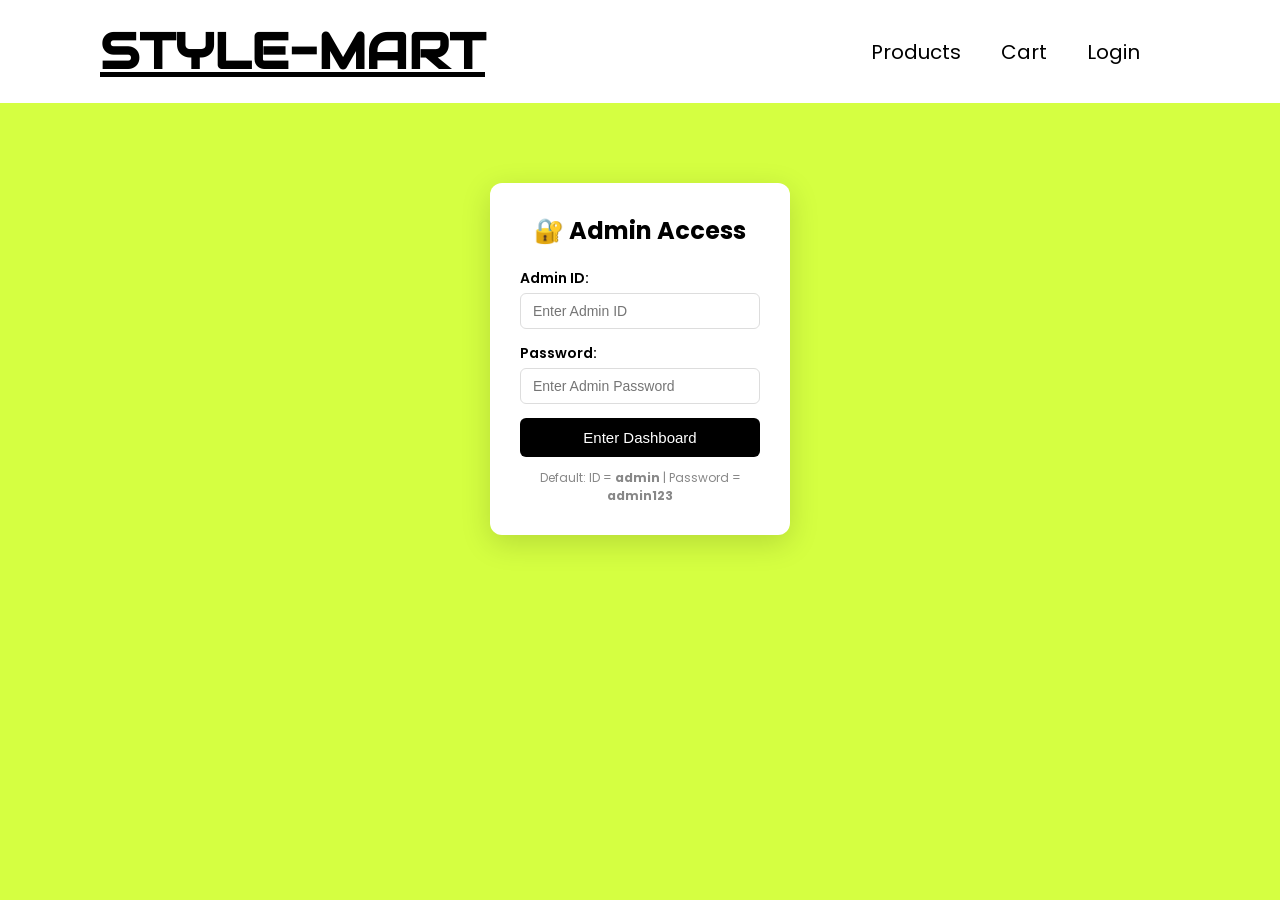
<file: admin.html>
<!DOCTYPE html>
<html lang="en">
<head>
    <meta charset="UTF-8">
    <title>STYLE-MART Admin</title>
    <link href="https://fonts.googleapis.com/css2?family=Poppins&family=Audiowide&family=Bruno+Ace&display=swap" rel="stylesheet">
    <link rel="stylesheet" href="design.css">
</head>

<body onload="showUserName();">
<main>

    <nav>
        <h2>STYLE-MART</h2>
        <div class="part2">
            <a href="products.html">Products</a>
            <a href="cart.html">Cart</a>
            <a href="login.html">Login</a>
            <div id="user-name"></div>
        </div>
    </nav>

    <!-- ADMIN LOGIN BOX -->
    <div id="admin-login-box" class="login" style="margin-top: 80px;">
        <div class="login-box">
            <h2 style="text-align:center; margin-bottom:20px;">🔐 Admin Access</h2>
            <label>Admin ID:</label>
            <input type="text" id="adminId" placeholder="Enter Admin ID">
            <label>Password:</label>
            <input type="password" id="adminPass" placeholder="Enter Admin Password">
            <button onclick="loginAdmin()">Enter Dashboard</button>
            <p style="text-align:center; margin-top:12px; font-size:12px; color:#888;">
                Default: ID = <b>admin</b> | Password = <b>admin123</b>
            </p>
        </div>
    </div>

    <!-- ADMIN DASHBOARD -->
    <div id="admin-dashboard" style="display:none; padding: 30px 60px;">
        <div style="display:flex; justify-content:space-between; align-items:center; flex-wrap:wrap; gap:15px; margin-bottom:25px;">
            <h1 style="font-family:'Audiowide',sans-serif;">📋 Customer Orders</h1>
            <div style="display:flex; gap:15px; align-items:center; flex-wrap:wrap;">
                <span id="total-revenue" style="font-size:20px; font-weight:bold; background:black; color:#D5FF41; padding:10px 20px; border-radius:25px;">
                    Total Revenue: ₹0
                </span>
                <button onclick="clearAllOrders()" class="order-btn" style="background:red;">🗑 Clear All Orders</button>
                <button onclick="logoutAdmin()" class="order-btn" style="background:black;">Logout Admin</button>
            </div>
        </div>

        <div style="overflow-x:auto;">
            <table id="order-table" style="width:100%; border-collapse:collapse; background:white; border-radius:12px; overflow:hidden; box-shadow:0 4px 20px rgba(0,0,0,0.1);">
                <thead>
                    <tr style="background:black; color:white;">
                        <th style="padding:15px;">Customer</th>
                        <th style="padding:15px;">Contact & Address</th>
                        <th style="padding:15px;">Order Details</th>
                        <th style="padding:15px;">Total</th>
                        <th style="padding:15px;">Date & Time</th>
                        <th style="padding:15px;">Action</th>
                    </tr>
                </thead>
                <tbody id="admin-orders-list">
                </tbody>
            </table>
        </div>
    </div>

</main>

<!-- Admin table row styling -->
<style>
    #order-table tbody tr:nth-child(even) { background: #f9f9f9; }
    #order-table tbody tr:hover { background: #efffcc; transition:0.2s; }
    #order-table td { padding: 14px 15px; border-bottom: 1px solid #eee; vertical-align:top; }
    .dispatch-btn { padding:9px 18px; background:#1a6fc4; color:white; border:none; border-radius:20px; font-size:13px; cursor:pointer; font-family:'Poppins',sans-serif; font-weight:600; transition:0.3s; white-space:nowrap; }
    .dispatch-btn:hover { background:#0d4f96; transform:scale(1.05); }
    .dispatched-badge { display:inline-block; padding:7px 14px; background:#e6f9ee; color:#1a9c4a; border:1.5px solid #1a9c4a; border-radius:20px; font-size:13px; font-weight:600; }
</style>

<script src="script.js"></script>
</body>
</html>
</file>
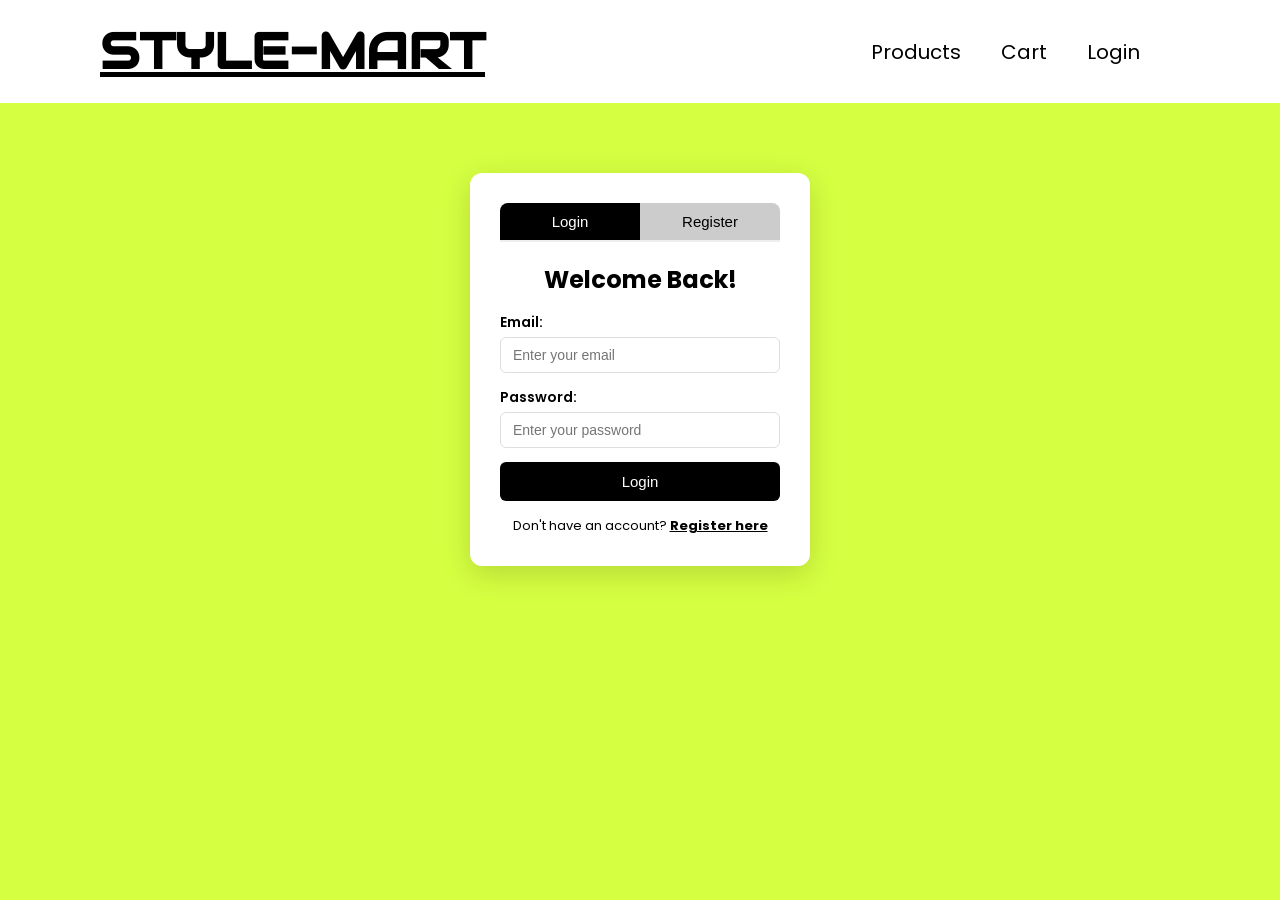
<file: login.html>
<!DOCTYPE html>
<html lang="en">
<head>
    <meta charset="UTF-8">
    <meta name="viewport" content="width=device-width, initial-scale=1.0">
    <title>STYLE-MART Login</title>
    <link href="https://fonts.googleapis.com/css2?family=Poppins&family=Audiowide&family=Bruno+Ace&display=swap" rel="stylesheet">
    <link rel="stylesheet" href="design.css">
</head>

<body onload="showUserName()">
<main>

    <nav>
        <h2>STYLE-MART</h2>
        <div class="part2">
            <a href="products.html">Products</a>
            <a href="cart.html">Cart</a>
            <a href="login.html">Login</a>
            <div id="user-name"></div>
        </div>
    </nav>

    <section>
        <div class="login">
            <div class="login-box" style="width:340px;">

                <!-- TABS -->
                <div style="display:flex; margin-bottom:20px; border-bottom:2px solid #eee;">
                    <button onclick="showLoginForm()" id="tab-login"
                        style="flex:1; padding:10px; border:none; background:black; color:white; font-size:15px; cursor:pointer; border-radius:8px 0 0 0;">
                        Login
                    </button>
                    <button onclick="showRegisterForm()" id="tab-register"
                        style="flex:1; padding:10px; border:none; background:#ccc; color:black; font-size:15px; cursor:pointer; border-radius:0 8px 0 0;">
                        Register
                    </button>
                </div>

                <!-- LOGIN FORM -->
                <div id="login-section">
                    <h2 style="text-align:center; margin-bottom:15px;">Welcome Back!</h2>

                    <label>Email:</label>
                    <input type="email" id="login-email" placeholder="Enter your email">

                    <label>Password:</label>
                    <input type="password" id="login-password" placeholder="Enter your password">

                    <button onclick="loginUser()">Login</button>

                    <p style="text-align:center; margin-top:15px; font-size:13px;">
                        Don't have an account?
                        <a href="#" onclick="showRegisterForm()" style="color:black; font-weight:bold;">Register here</a>
                    </p>
                </div>

                <!-- REGISTER FORM -->
                <div id="register-section" style="display:none;">
                    <h2 style="text-align:center; margin-bottom:15px;">Create Account</h2>

                    <label>Full Name:</label>
                    <input type="text" id="reg-name" placeholder="Enter your name">

                    <label>Mobile No:</label>
                    <input type="tel" id="reg-mobile" placeholder="10-digit mobile number" maxlength="10">

                    <label>Email:</label>
                    <input type="email" id="reg-email" placeholder="Enter your email">

                    <label>Address:</label>
                    <input type="text" id="reg-address" placeholder="Enter your address">

                    <label>Password:</label>
                    <input type="password" id="reg-password" placeholder="Min 6 characters">

                    <button onclick="registerUser()">Register</button>

                    <p style="text-align:center; margin-top:15px; font-size:13px;">
                        Already have an account?
                        <a href="#" onclick="showLoginForm()" style="color:black; font-weight:bold;">Login here</a>
                    </p>
                </div>

            </div>
        </div>
    </section>

</main>
<script src="script.js"></script>
</body>
</html>
</file>
<file: design.css>
html {
    scroll-behavior: smooth;
}

/* RESET */
* {
    margin: 0;
    padding: 0;
    box-sizing: border-box;
}

html, body {
    height: 100%;
    width: 100%;
    font-family: "Poppins", sans-serif;
    
}

/* NAVBAR */
nav {
    padding: 20px 100px;
    width: 100%;
    display: flex;
    align-items: center;
    justify-content: space-between;
    background-color: #ffffff;
}

nav h2 {
    font-size: 50px;
    font-family: "Audiowide", sans-serif;
    font-weight: bold;
    text-decoration: underline;
}

nav .part2 {
    display: flex;
    align-items: center;
    gap: 40px;
}

nav a {
    font-size: 20px;
    text-decoration: none;
    color: black;
    position: relative;
}

/* NAV HOVER EFFECT */
nav a::after {
    content: "";
    position: absolute;
    left: 0;
    bottom: -5px;
    width: 0%;
    height: 2px;
    background: black;
    transition: 0.3s ease;
}

nav a:hover::after {
    width: 100%;
}

/* USER NAME */
#user-name {
    font-size: 16px;
    font-weight: 500;
    color: #333;
}

main {
    width: 100%;
    min-height: 100vh;
    background-color: #D5FF41;
}

/* HERO SECTION */
section {
    padding: 20px 100px;
}

.hero-text1 h1,
.hero-text2 h1 {
    font-size: 120px;
    text-transform: uppercase;
    font-family: "Bruno Ace", sans-serif;
    line-height: 1.1;
}

.hero-text2 p {
    font-size: 18px;
    margin-top: 10px;
}

/* PRODUCTS GRID */
.products {
    width: 90%;
    margin: 50px auto;
    display: grid;
    grid-template-columns: repeat(3, 1fr);
    gap: 30px;
}

/* PRODUCT BOX */
.product-box {
    height: 400px;
    border-radius: 20px;
    overflow: hidden;
    position: relative;
    transition: 0.4s;
}

.product-box img {
    width: 100%;
    height: 100%;
    object-fit: cover;
    transition: 0.4s;
}

.product-info {
    position: absolute;
    bottom: 20px;
    left: 20px;
    color: white;
}

.product-info h2 {
    font-size: 25px;
}

.product-info p {
    font-size: 18px;
}

.product-info button {
    margin-top: 10px;
    padding: 8px 15px;
    border: none;
    background: black;
    color: white;
    border-radius: 20px;
    cursor: pointer;
    transition: 0.3s;
}

.product-info button:hover {
    background: #D5FF41;
    color: black;
}

/* HOVER EFFECT */
.product-box:hover {
    transform: translateY(-10px);
    box-shadow: 0px 20px 40px rgba(0,0,0,0.3);
}

.product-box:hover img {
    transform: scale(1.1);
}

/* CART PAGE */
#cart-items {
    width: 60%;
    margin: 50px auto;
    display: flex;
    flex-direction: column;
    gap: 20px;
}

.cart-item {
    background: #7fbf2e;
    padding: 20px 25px;
    border-radius: 12px;
    display: flex;
    justify-content: space-between;
    align-items: center;
    color: white;
    transition: 0.3s;
}

.cart-item:hover {
    transform: translateY(-5px);
    box-shadow: 0px 10px 25px rgba(0,0,0,0.2);
    background: #6cad25;
}

.cart-right button {
    padding: 8px 18px;
    border: none;
    border-radius: 20px;
    background: black;
    color: white;
    cursor: pointer;
    transition: 0.3s;
}

.cart-right button:hover {
    background: red;
    transform: scale(1.1);
}

.total-box {
    background: black;
    color: white;
    padding: 20px;
    border-radius: 12px;
    text-align: center;
    font-size: 22px;
}

.empty-cart {
    text-align: center;
    font-size: 20px;
    color: rgb(65, 61, 61);
}

/* LOGIN / REGISTER PAGE */
.login {
    display: flex;
    justify-content: center;
    margin-top: 50px;
}

.login-box {
    background: white;
    padding: 30px;
    border-radius: 12px;
    width: 300px;
    box-shadow: 0 8px 30px rgba(0,0,0,0.15);
}

.login-box label {
    font-size: 14px;
    font-weight: 600;
    display: block;
    margin-bottom: 4px;
}

.login-box input {
    width: 100%;
    padding: 9px 12px;
    margin-bottom: 14px;
    border: 1px solid #ddd;
    border-radius: 6px;
    font-size: 14px;
    outline: none;
    transition: 0.2s;
}

.login-box input:focus {
    border-color: black;
}

.login-box button {
    width: 100%;
    padding: 11px;
    background: black;
    color: white;
    border: none;
    border-radius: 6px;
    cursor: pointer;
    font-size: 15px;
    transition: 0.3s;
}

.login-box button:hover {
    background: #333;
}

/* ORDER BUTTON */
.order-btn {
    margin-top: 15px;
    padding: 12px 25px;
    background: black;
    color: white;
    border: none;
    border-radius: 25px;
    font-size: 16px;
    cursor: pointer;
    transition: 0.3s;
}

.order-btn:hover {
    background: green;
    transform: scale(1.05);
}

/* ORDER SUCCESS MESSAGE */
.order-message {
    position: fixed;
    top: 50%;
    left: 50%;
    transform: translate(-50%, -50%) scale(0.5);
    background: #28a745;
    color: white;
    padding: 30px 50px;
    font-size: 22px;
    border-radius: 12px;
    opacity: 0;
    animation: popup 0.5s forwards;
    z-index: 9999;
    text-align: center;
    box-shadow: 0 10px 40px rgba(0,0,0,0.3);
}

@keyframes popup {
    0% { transform: translate(-50%, -50%) scale(0.5); opacity: 0; }
    100% { transform: translate(-50%, -50%) scale(1); opacity: 1; }
}

/* HEADING HOVER */
section h1 {
    transition: 0.3s;
}

section h1:hover {
    letter-spacing: 2px;
}

/* ADMIN DASHBOARD */
.admin-dashboard {
    padding: 30px 60px;
}

.admin-dashboard h1 {
    font-family: "Audiowide", sans-serif;
    margin-bottom: 25px;
}

/* DISPATCH NOTIFICATION BANNER */
.dispatch-banner {
    background: linear-gradient(135deg, #1a6fc4, #0d4f96);
    border-radius: 14px;
    padding: 18px 22px;
    color: white;
    margin-bottom: 10px;
    animation: slideDown 0.4s ease;
    box-shadow: 0 6px 25px rgba(26,111,196,0.35);
}
@keyframes slideDown {
    from { opacity:0; transform:translateY(-15px); }
    to   { opacity:1; transform:translateY(0); }
}
/* ... (keep your existing CSS and add/update these) ... */

#user-name {
    font-size: 16px;
    font-weight: 500;
    color: #333;
    display: flex;
    align-items: center;
    gap: 15px;
}

/* NOTIFICATION ICON */
.notif-container {
    position: relative;
    cursor: pointer;
}

.notif-container i {
    font-size: 24px;
    color: black;
}

#notif-badge {
    position: absolute;
    top: -5px;
    right: -5px;
    background: red;
    color: white;
    font-size: 10px;
    padding: 2px 6px;
    border-radius: 50%;
    display: none; /* Hidden by default */
}

/* DELIVERY DATE STYLING */
.delivery-info {
    font-size: 12px;
    color: #555;
    margin-top: 5px;
    font-weight: 600;
}

/* RECENT SHIPMENT BANNER */
.dispatch-banner {
    background: linear-gradient(135deg, #1a6fc4, #0d4f96);
    border-radius: 14px;
    padding: 18px 22px;
    color: white;
    margin-bottom: 10px;
    animation: slideDown 0.4s ease;
    box-shadow: 0 6px 25px rgba(26,111,196,0.35);
}
</file>
